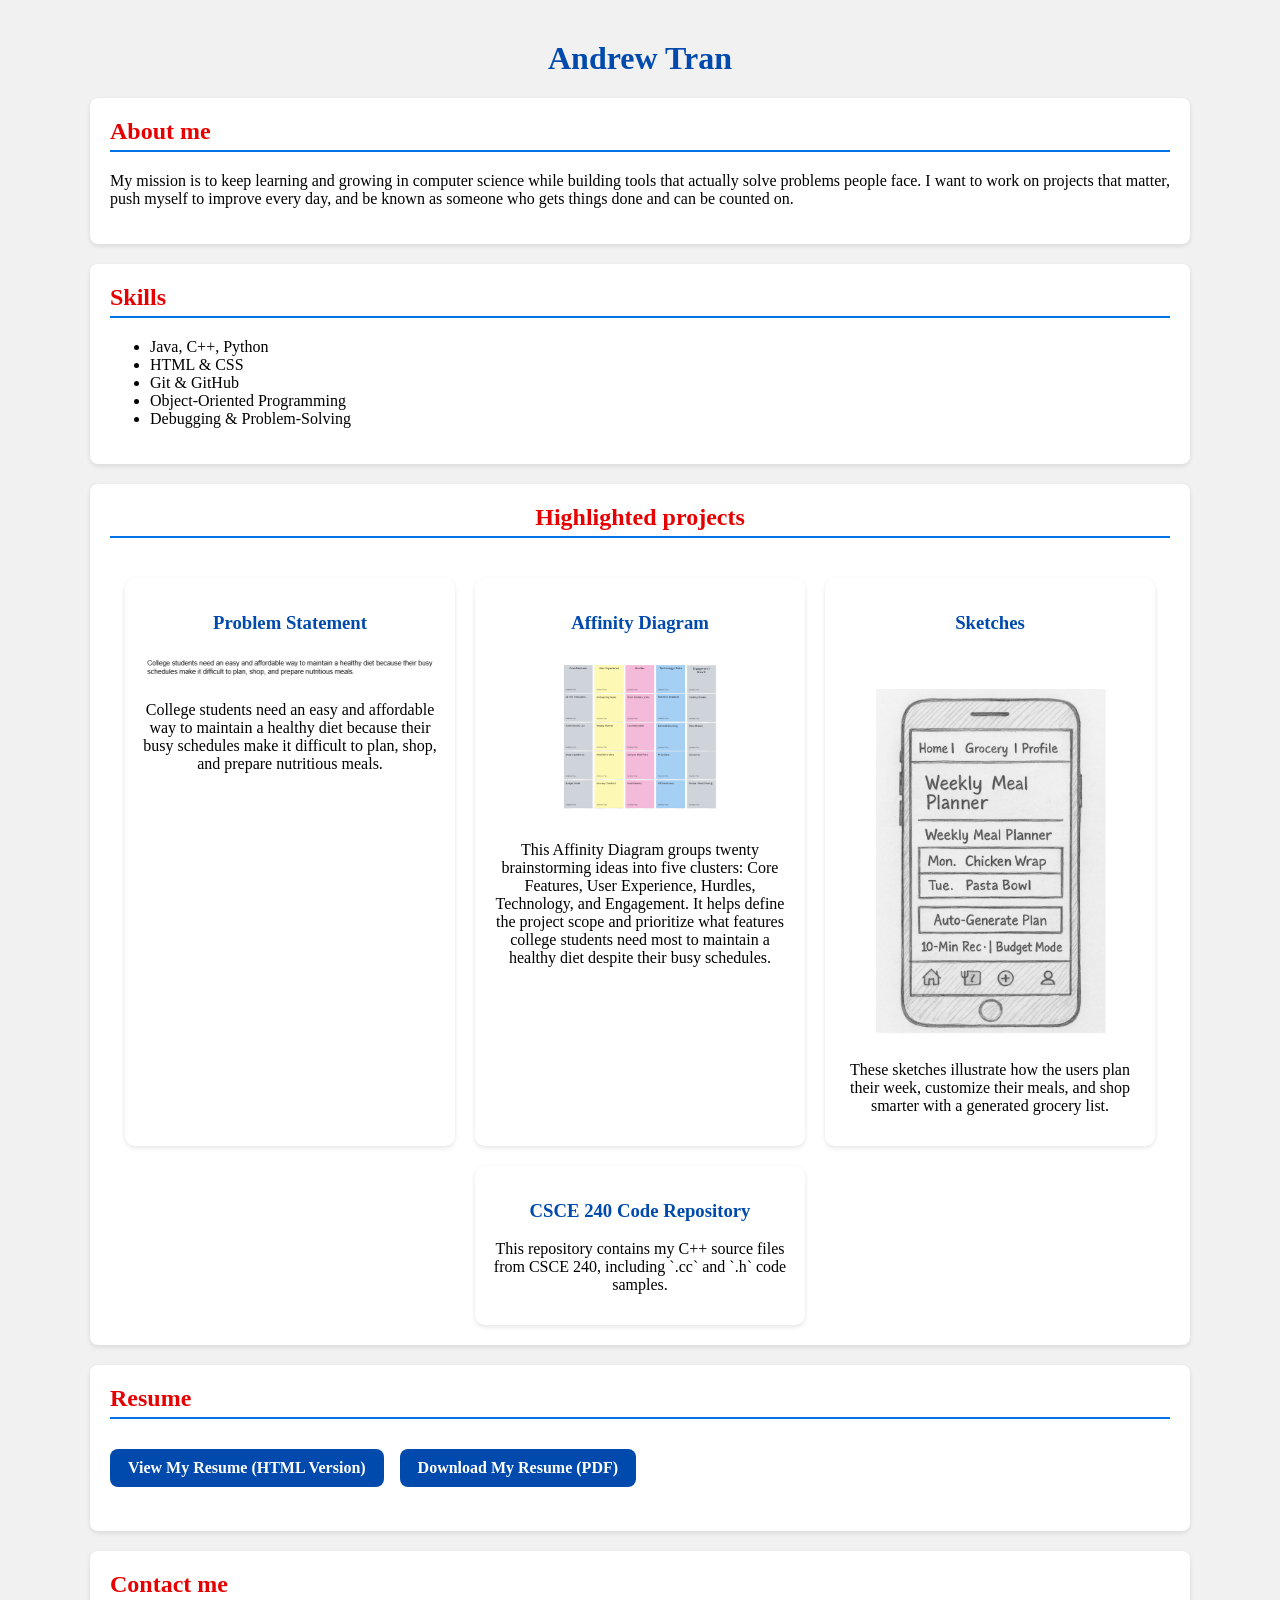
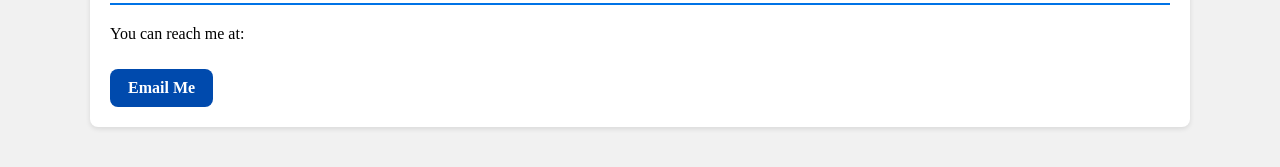
<file: index.html>
<!DOCTYPE html>
<html>
  <head>
    <title>CSCE 190: Andrew Tran</title>
    <link rel="stylesheet" href="style.css?v=2" />
  </head>
  <body>
    <div class="main">
    <h1>Andrew Tran</h1>
    <div class="about">
      <h2>About me</h2>
      <p>
        My mission is to keep learning and growing in computer science while
        building tools that actually solve problems people face. I want to work
        on projects that matter, push myself to improve every day, and be known
        as someone who gets things done and can be counted on.
      </p>
    </div>
    <div class="skills">
  <h2>Skills</h2>
  <ul>
    <li>Java, C++, Python</li>
    <li>HTML & CSS</li>
    <li>Git & GitHub</li>
    <li>Object-Oriented Programming</li>
    <li>Debugging & Problem-Solving</li>
  </ul>
</div>
    <div class="projects">
  <h2>Highlighted projects</h2>

  <!-- Problem Statement card -->
  <section class="project">
    <a href="files/statement.pdf"><h3>Problem Statement</h3></a>
    <a href="files/statement.pdf">
      <img src="images/problem.png" alt="Problem Statement Screenshot">
    </a>
    <p>
      College students need an easy and affordable way to maintain a healthy diet
      because their busy schedules make it difficult to plan, shop, and prepare nutritious meals.
    </p>
  </section>

  <!-- Affinity Diagram card -->
  <section class="project">
    <a href="files/Healthy Diet App.pdf"><h3>Affinity Diagram</h3></a>
    <a href="files/Healthy Diet App.pdf">
      <img
        src="images/Healthy Diet App.png"
        alt="Affinity Diagram for Healthy Diet App">
    </a>
    <p>
      This Affinity Diagram groups twenty brainstorming ideas into five clusters:
      Core Features, User Experience, Hurdles, Technology, and Engagement. It helps
      define the project scope and prioritize what features college students need most
      to maintain a healthy diet despite their busy schedules.
    </p>
  </section>

  <!-- Sketches card (unchanged) -->
  <section class="project">
    <a href="files/Sketches.pdf"><h3>Sketches</h3></a>
    <a href="files/Sketches.pdf">
      <img src="images/main_sketch.png" alt="Sketches Preview">
    </a>
    <p>
      These sketches illustrate how the users plan their week, customize their meals,
      and shop smarter with a generated grocery list.
    </p>
  </section>

  <!-- Repo card (unchanged) -->
  <section class="project">
    <a href="https://github.com/andrewvo606/csce240-code" target="_blank">
      <h3>CSCE 240 Code Repository</h3>
    </a>
    <p>
      This repository contains my C++ source files from CSCE 240, including `.cc` and `.h` code samples.
    </p>
  </section>
</div>

    <div class="resume">
  <h2>Resume</h2>
  <p>
    <a class="btn" href="/files/resume.html" target="_blank">View My Resume (HTML Version)</a>
    <a class="btn" href="/files/resume.pdf" download>Download My Resume (PDF)</a>
  </p>
</div>

<div class="contact">
  <h2>Contact me</h2>
  <p>You can reach me at:</p>

  <a class="btn" target="_blank"
     href="https://mail.google.com/mail/?view=cm&fs=1&to=aatran@email.sc.edu">
    Email Me
  </a>

</div>

    </div>
  </body>
</html>
</file>
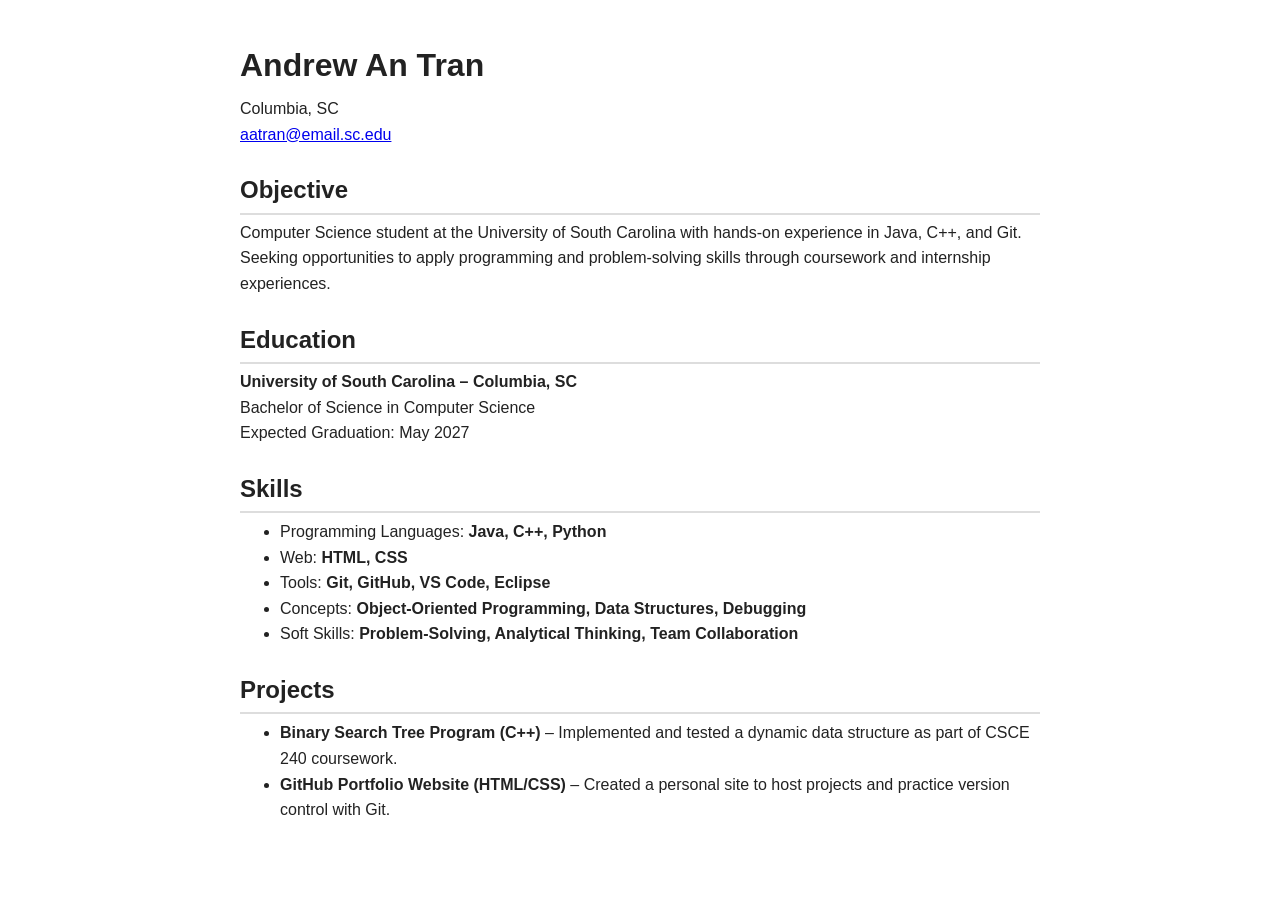
<file: resume.html>
<!DOCTYPE html>
<html lang="en">
<head>
  <meta charset="UTF-8">
  <meta name="viewport" content="width=device-width, initial-scale=1.0">
  <title>Andrew An Tran - Resume</title>
  <style>
    body {
      font-family: Arial, sans-serif;
      margin: 40px auto;
      max-width: 800px;
      line-height: 1.6;
      color: #222;
    }
    h1, h2 {
      margin-bottom: 5px;
    }
    h2 {
      margin-top: 24px;
      border-bottom: 2px solid #ddd;
      padding-bottom: 3px;
    }
    p {
      margin: 4px 0;
    }
    ul {
      margin-top: 6px;
    }
  </style>
</head>
<body>

<h1>Andrew An Tran</h1>
<p>Columbia, SC<br>
<a href="mailto:aatran@email.sc.edu">aatran@email.sc.edu</a>
</p>

<h2>Objective</h2>
<p>
Computer Science student at the University of South Carolina with hands-on experience in Java, C++, and Git.
Seeking opportunities to apply programming and problem-solving skills through coursework and internship experiences.
</p>

<h2>Education</h2>
<p><strong>University of South Carolina – Columbia, SC</strong><br>
Bachelor of Science in Computer Science<br>
Expected Graduation: May 2027
</p>

<h2>Skills</h2>
<ul>
  <li>Programming Languages: <strong>Java, C++, Python</strong></li>
  <li>Web: <strong>HTML, CSS</strong></li>
  <li>Tools: <strong>Git, GitHub, VS Code, Eclipse</strong></li>
  <li>Concepts: <strong>Object-Oriented Programming, Data Structures, Debugging</strong></li>
  <li>Soft Skills: <strong>Problem-Solving, Analytical Thinking, Team Collaboration</strong></li>
</ul>

<h2>Projects</h2>
<ul>
  <li><strong>Binary Search Tree Program (C++)</strong> – Implemented and tested a dynamic data structure as part of CSCE 240 coursework.</li>
  <li><strong>GitHub Portfolio Website (HTML/CSS)</strong> – Created a personal site to host projects and practice version control with Git.</li>
</ul>

</body>
</html>
</file>
<file: style.css>
body {
  font-family: 'Times New Roman', Times, serif;
  background-color: rgb(241, 241, 241);
  margin: 0;
  color: black;
}

.main {
  max-width: 1100px;
  margin: 40px auto;
  padding: 0 20px;
}

/* Main title */
h1 {
  color: #004aad;
  text-align: center;
}

h2 {
  color: #e60000;
  border-bottom: 2px solid #0073e6;
  padding-bottom: 5px;
  margin-top: 0;
}

.about,
.skills,
.projects,
.contact,
.resume,
.repos {
  background-color: white;
  border-radius: 8px;
  padding: 20px;
  margin: 20px 0;
  box-shadow: 0 2px 5px rgba(0,0,0,0.1);
}

.projects {
  display: flex;
  flex-wrap: wrap;
  justify-content: center;
  gap: 20px;
}

/* Individual project card */
.project {
  width: 300px;
  background-color: white;
  border-radius: 10px;
  box-shadow: 0 2px 5px rgba(0, 0, 0, 0.1);
  padding: 15px;
  text-align: center;
}

.project img {
  width: 100%;
  border-radius: 8px;
}

/* Links */
a {
  color: #004aad;
  text-decoration: none;
  font-weight: 500;
}

a:hover {
  text-decoration: underline;
}

.resume a {
  display: inline-block;
  margin-right: 12px;
  margin-bottom: 8px;
}

.btn {
  display: inline-block;
  padding: 10px 18px;
  background-color: #004aad;
  color: white;
  border-radius: 8px;
  text-decoration: none;
  font-weight: bold;
  margin-right: 10px;
  margin-top: 10px;
  transition: 0.2s;
}

.btn:hover {
  background-color: #00337a;
}

.projects h2 {
  flex-basis: 100%;      /* header takes full row */
  text-align: center;
  margin-bottom: 20px;
}
</file>
